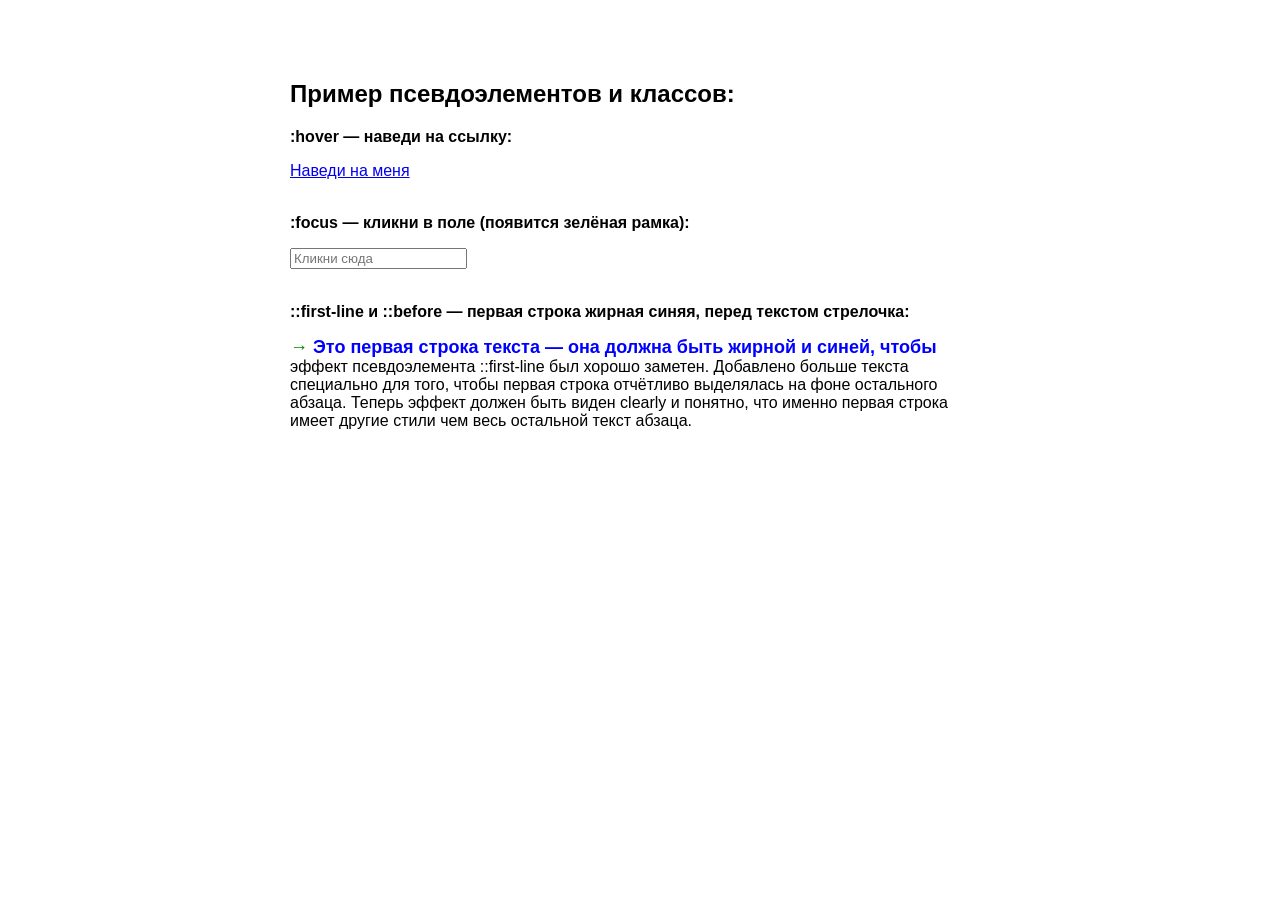
<file: public_html/4/CSS_Doklad/4_Psevdoklassy/index.html>
<!DOCTYPE html>
<html lang="ru">
<head>
    <meta charset="UTF-8">
    <title>Псевдоклассы и псевдоэлементы</title>
    <link rel="stylesheet" href="style.css">
</head>
<body>
    <h2>Пример псевдоэлементов и классов:</h2>

    <!-- 1. Псевдокласс :hover -->
    <p><strong>:hover — наведи на ссылку:</strong></p>
    <a href="#">Наведи на меня</a><br><br>

    <!-- 2. Псевдокласс :focus -->
    <p><strong>:focus — кликни в поле (появится зелёная рамка):</strong></p>
    <input type="text" placeholder="Кликни сюда"><br><br>

    <!-- 3. Псевдоэлементы ::before и ::first-line -->
    <p><strong>::first-line и ::before — первая строка жирная синяя, перед текстом стрелочка:</strong></p>
    <p class="text">
        Это первая строка текста — она должна быть жирной и синей, чтобы эффект псевдоэлемента ::first-line 
        был хорошо заметен. Добавлено больше текста специально для того, чтобы первая строка отчётливо 
        выделялась на фоне остального абзаца. Теперь эффект должен быть виден clearly и понятно, что 
        именно первая строка имеет другие стили чем весь остальной текст абзаца.
    </p>
</body>
</html>
</file>
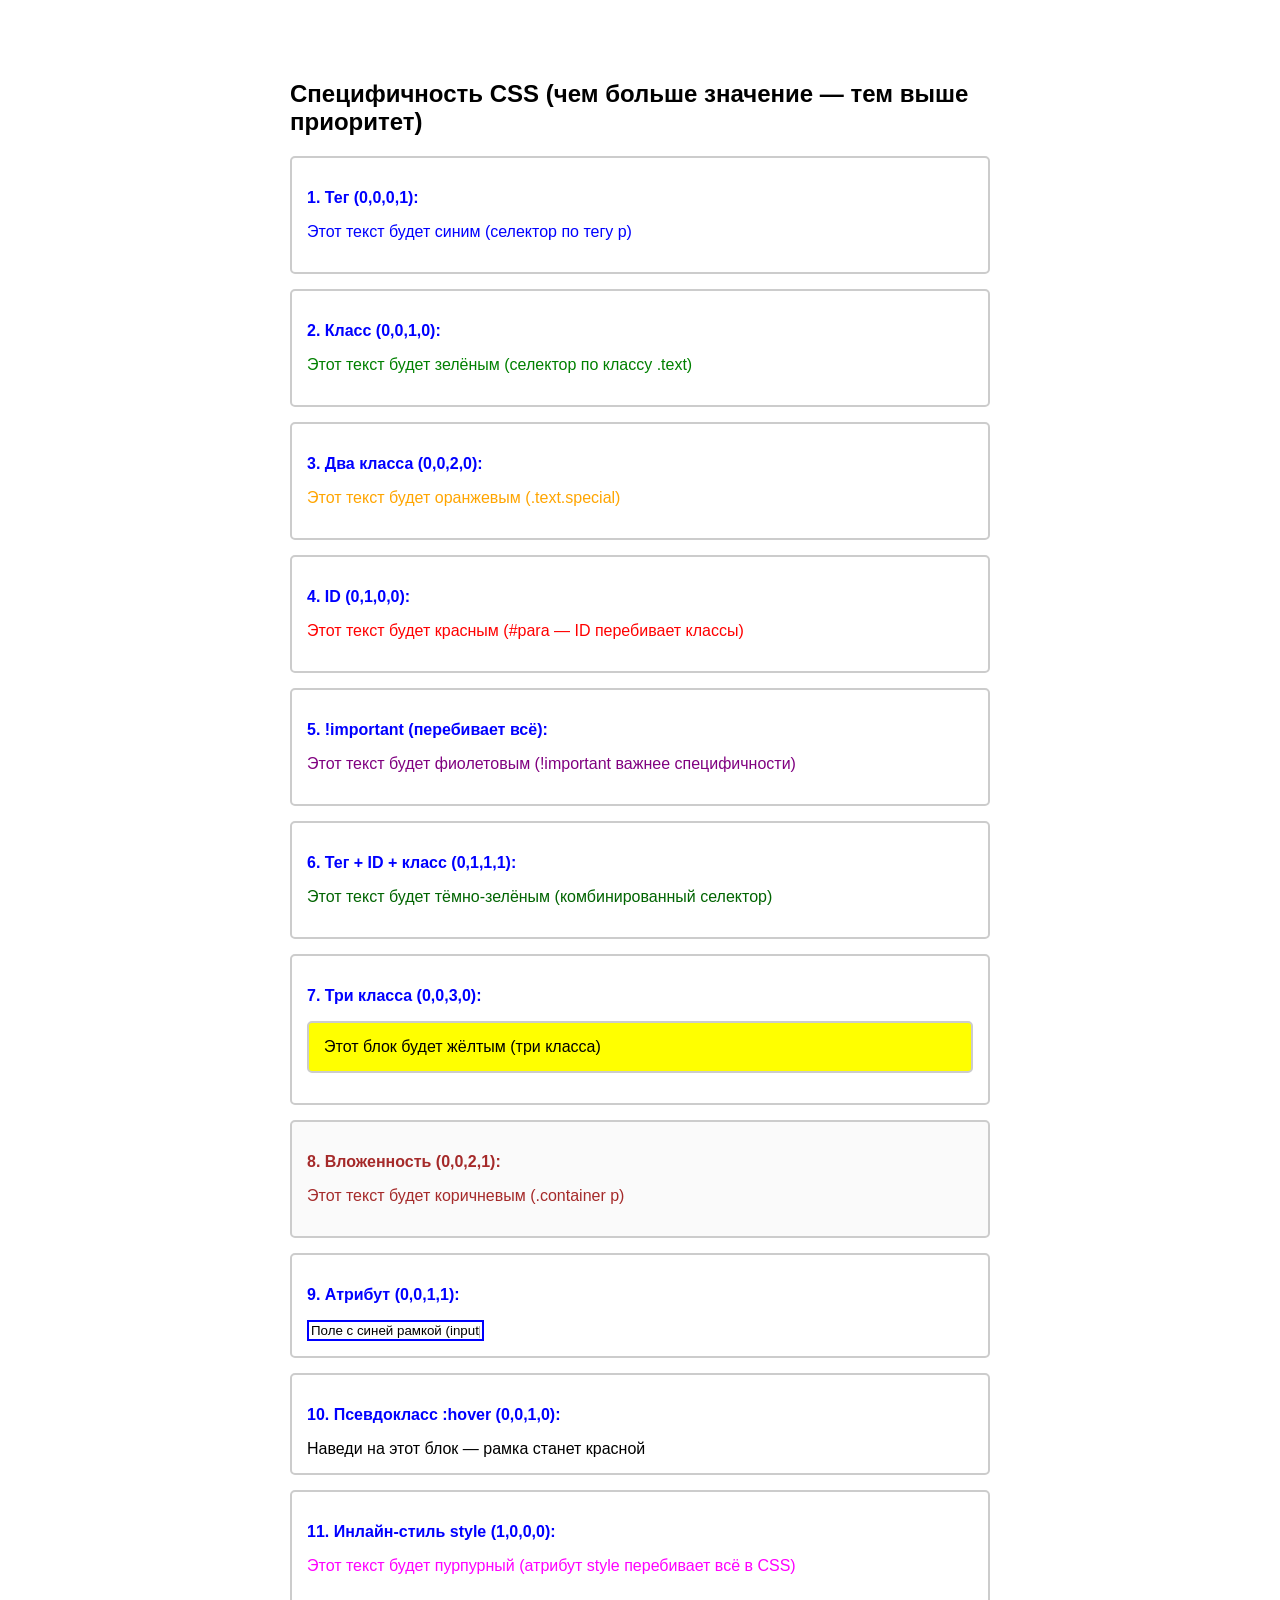
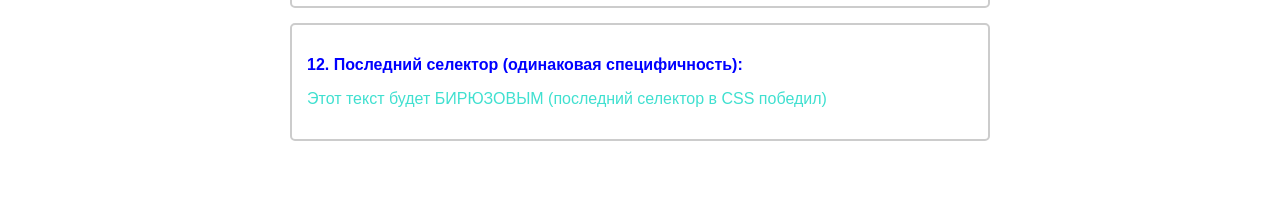
<file: public_html/4/CSS_Doklad/5_Specifichnost/index.html>
<!DOCTYPE html>
<html lang="ru">
<head>
    <meta charset="UTF-8">
    <title>Специфичность</title>
    <link rel="stylesheet" href="style.css">
</head>
<body>
    <h2>Специфичность CSS (чем больше значение — тем выше приоритет)</h2>
    
    <div class="box">
        <p><strong>1. Тег (0,0,0,1):</strong></p>
        <p>Этот текст будет синим (селектор по тегу p)</p>
    </div>
    
    <div class="box">
        <p><strong>2. Класс (0,0,1,0):</strong></p>
        <p class="text">Этот текст будет зелёным (селектор по классу .text)</p>
    </div>
    
    <div class="box">
        <p><strong>3. Два класса (0,0,2,0):</strong></p>
        <p class="text special">Этот текст будет оранжевым (.text.special)</p>
    </div>
    
    <div class="box">
        <p><strong>4. ID (0,1,0,0):</strong></p>
        <p id="para">Этот текст будет красным (#para — ID перебивает классы)</p>
    </div>
    
    <div class="box">
        <p><strong>5. !important (перебивает всё):</strong></p>
        <p class="important">Этот текст будет фиолетовым (!important важнее специфичности)</p>
    </div>
    
    <div class="box">
        <p><strong>6. Тег + ID + класс (0,1,1,1):</strong></p>
        <p id="main" class="highlight">Этот текст будет тёмно-зелёным (комбинированный селектор)</p>
    </div>
    
    <div class="box">
        <p><strong>7. Три класса (0,0,3,0):</strong></p>
        <div class="box active selected">Этот блок будет жёлтым (три класса)</div>
    </div>
    
    <div class="container">
        <p><strong>8. Вложенность (0,0,2,1):</strong></p>
        <p>Этот текст будет коричневым (.container p)</p>
    </div>
    
    <div class="box">
        <p><strong>9. Атрибут (0,0,1,1):</strong></p>
        <input type="text" value="Поле с синей рамкой (input[type='text'])">
    </div>
    
    <div class="box">
        <p><strong>10. Псевдокласс :hover (0,0,1,0):</strong></p>
        <div>Наведи на этот блок — рамка станет красной</div>
    </div>
	
    <div class="box">
        <p><strong>11. Инлайн-стиль style (1,0,0,0):</strong></p>
        <p class="inline-test" style="color: magenta;">Этот текст будет пурпурный (атрибут style перебивает всё в CSS)</p>
    </div>
    
    <div class="box">
        <p><strong>12. Последний селектор (одинаковая специфичность):</strong></p>
        <p class="last-selector">Этот текст будет БИРЮЗОВЫМ (последний селектор в CSS победил)</p>
    </div>
</body>
</html>
</file>
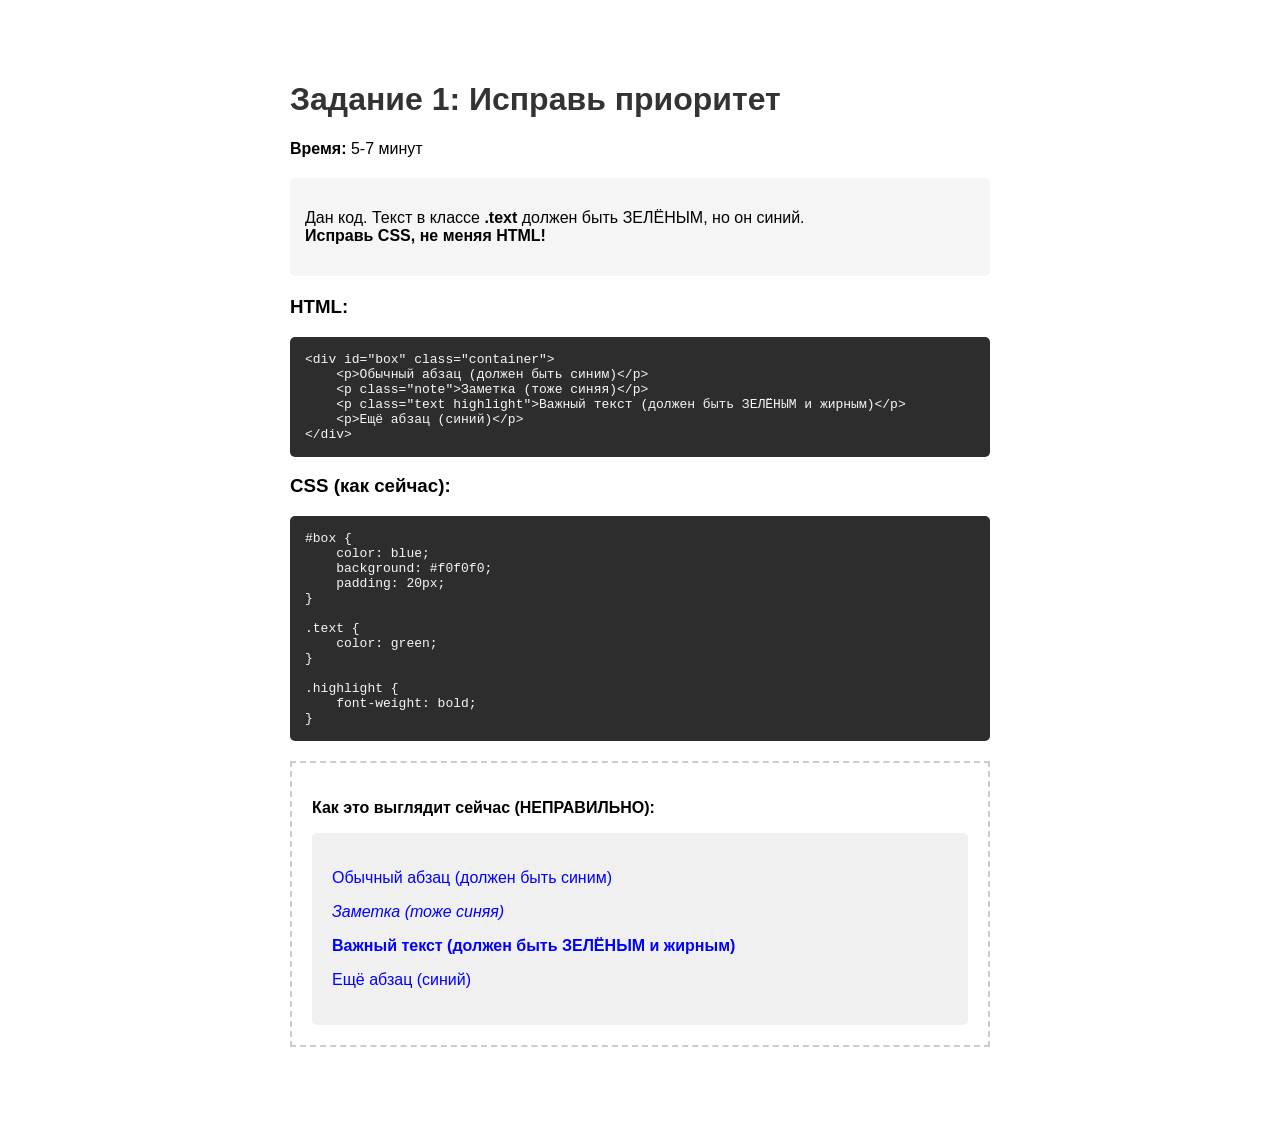
<file: public_html/4/CSS_Doklad/Zadania/1/index.html>
<!DOCTYPE html>
<html lang="ru">
<head>
    <meta charset="UTF-8">
    <title>Задание 1: Исправь приоритет</title>
    <style>
        body { font-family: sans-serif; max-width: 700px; margin: 40px auto; padding: 20px; }
        h1 { color: #333; }
        .task { background: #f5f5f5; padding: 15px; border-radius: 5px; margin: 20px 0; }
        .code { background: #2d2d2d; color: #f8f8f2; padding: 15px; border-radius: 5px; font-family: monospace; white-space: pre; }
        .preview { border: 2px dashed #ccc; padding: 20px; margin: 20px 0; }
        
        /* Стили для превью */
        #box {
            color: blue;
            background: #f0f0f0;
            padding: 20px;
            border-radius: 5px;
        }
        .text {
            color: green;
        }
        .highlight {
            font-weight: bold;
        }
        .note {
            font-style: italic;
            margin: 10px 0;
        }
    </style>
</head>
<body>
    <h1>Задание 1: Исправь приоритет</h1>
    <p><strong>Время:</strong> 5-7 минут</p>
    
    <div class="task">
        <p>Дан код. Текст в классе <strong>.text</strong> должен быть ЗЕЛЁНЫМ, но он синий.<br>
        <strong>Исправь CSS, не меняя HTML!</strong></p>
    </div>
    
    <h3>HTML:</h3>
    <div class="code">&lt;div id="box" class="container"&gt;
    &lt;p&gt;Обычный абзац (должен быть синим)&lt;/p&gt;
    &lt;p class="note"&gt;Заметка (тоже синяя)&lt;/p&gt;
    &lt;p class="text highlight"&gt;Важный текст (должен быть ЗЕЛЁНЫМ и жирным)&lt;/p&gt;
    &lt;p&gt;Ещё абзац (синий)&lt;/p&gt;
&lt;/div&gt;</div>
    
    <h3>CSS (как сейчас):</h3>
    <div class="code">#box {
    color: blue;
    background: #f0f0f0;
    padding: 20px;
}

.text {
    color: green;
}

.highlight {
    font-weight: bold;
}</div>
    
    <div class="preview">
        <p><strong>Как это выглядит сейчас (НЕПРАВИЛЬНО):</strong></p>
        <div id="box">
            <p>Обычный абзац (должен быть синим)</p>
            <p class="note">Заметка (тоже синяя)</p>
            <p class="text highlight" style="color: blue;">Важный текст (должен быть ЗЕЛЁНЫМ и жирным)</p>
            <p>Ещё абзац (синий)</p>
        </div>
    </div>
</body>
</html>
</file>
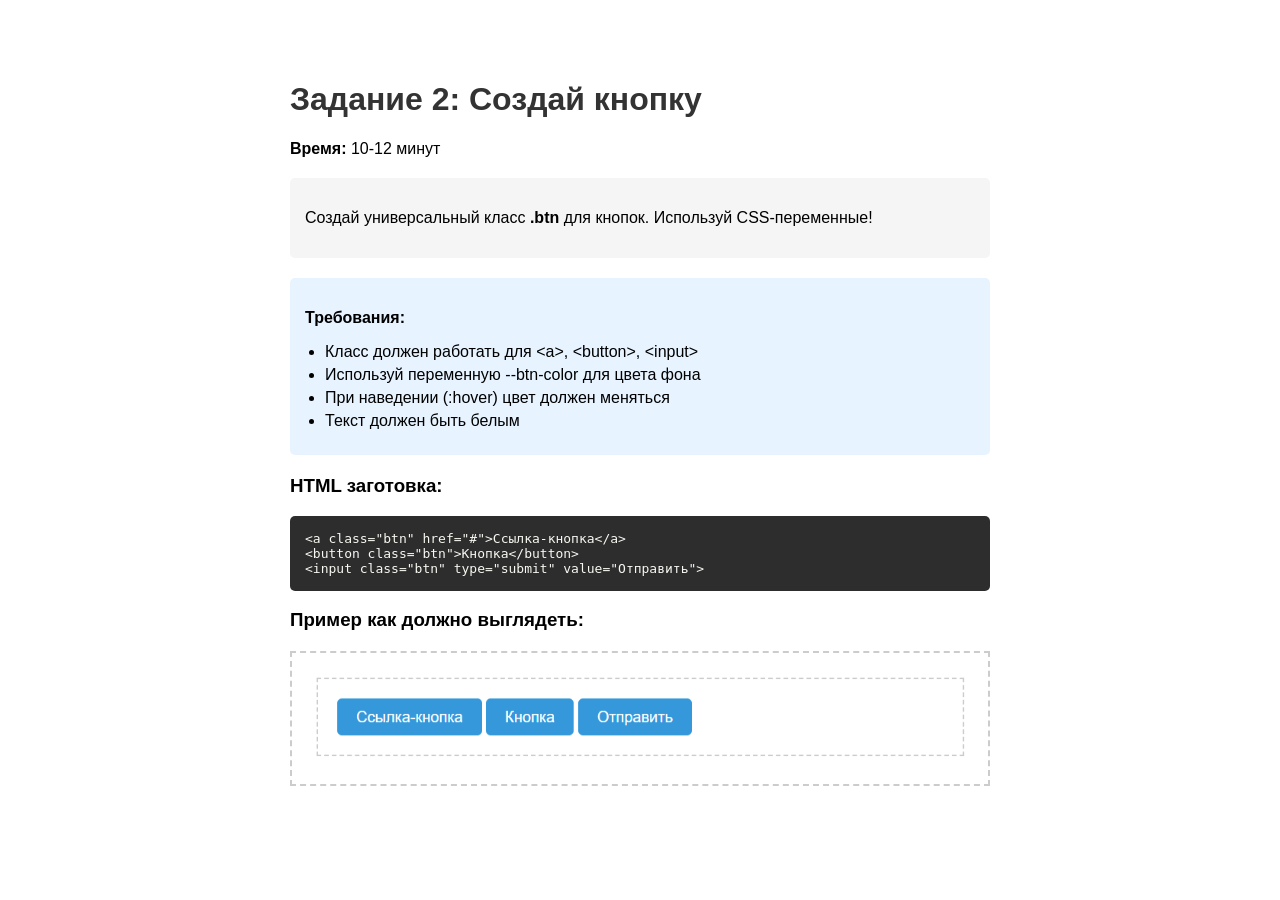
<file: public_html/4/CSS_Doklad/Zadania/2/index.html>
<!DOCTYPE html>
<html lang="ru">
<head>
    <meta charset="UTF-8">
    <title>Задание 2: Создай кнопку</title>
    <style>
        body { font-family: sans-serif; max-width: 700px; margin: 40px auto; padding: 20px; }
        h1 { color: #333; }
        .task { background: #f5f5f5; padding: 15px; border-radius: 5px; margin: 20px 0; }
        .code { background: #2d2d2d; color: #f8f8f2; padding: 15px; border-radius: 5px; font-family: monospace; white-space: pre; }
        .requirements { background: #e7f3ff; padding: 15px; border-radius: 5px; margin: 20px 0; }
        .requirements ul { margin: 10px 0; padding-left: 20px; }
        .requirements li { margin: 5px 0; }
        .example-img { 
            border: 2px dashed #ccc; 
            padding: 20px; 
            margin: 20px 0; 
            text-align: center;
        }
        .example-img img {
            max-width: 100%;
            height: auto;
        }
    </style>
</head>
<body>
    <h1>Задание 2: Создай кнопку</h1>
    <p><strong>Время:</strong> 10-12 минут</p>
    
    <div class="task">
        <p>Создай универсальный класс <strong>.btn</strong> для кнопок. Используй CSS-переменные!</p>
    </div>
    
    <div class="requirements">
        <p><strong>Требования:</strong></p>
        <ul>
            <li>Класс должен работать для &lt;a&gt;, &lt;button&gt;, &lt;input&gt;</li>
            <li>Используй переменную --btn-color для цвета фона</li>
            <li>При наведении (:hover) цвет должен меняться</li>
            <li>Текст должен быть белым</li>
        </ul>
    </div>
    
    <h3>HTML заготовка:</h3>
    <div class="code">&lt;a class="btn" href="#"&gt;Ссылка-кнопка&lt;/a&gt;
&lt;button class="btn"&gt;Кнопка&lt;/button&gt;
&lt;input class="btn" type="submit" value="Отправить"&gt;</div>
    
    <h3>Пример как должно выглядеть:</h3>
    <div class="example-img">
        <img src="example.png" alt="Пример кнопок">
    </div>
</body>
</html>
</file>
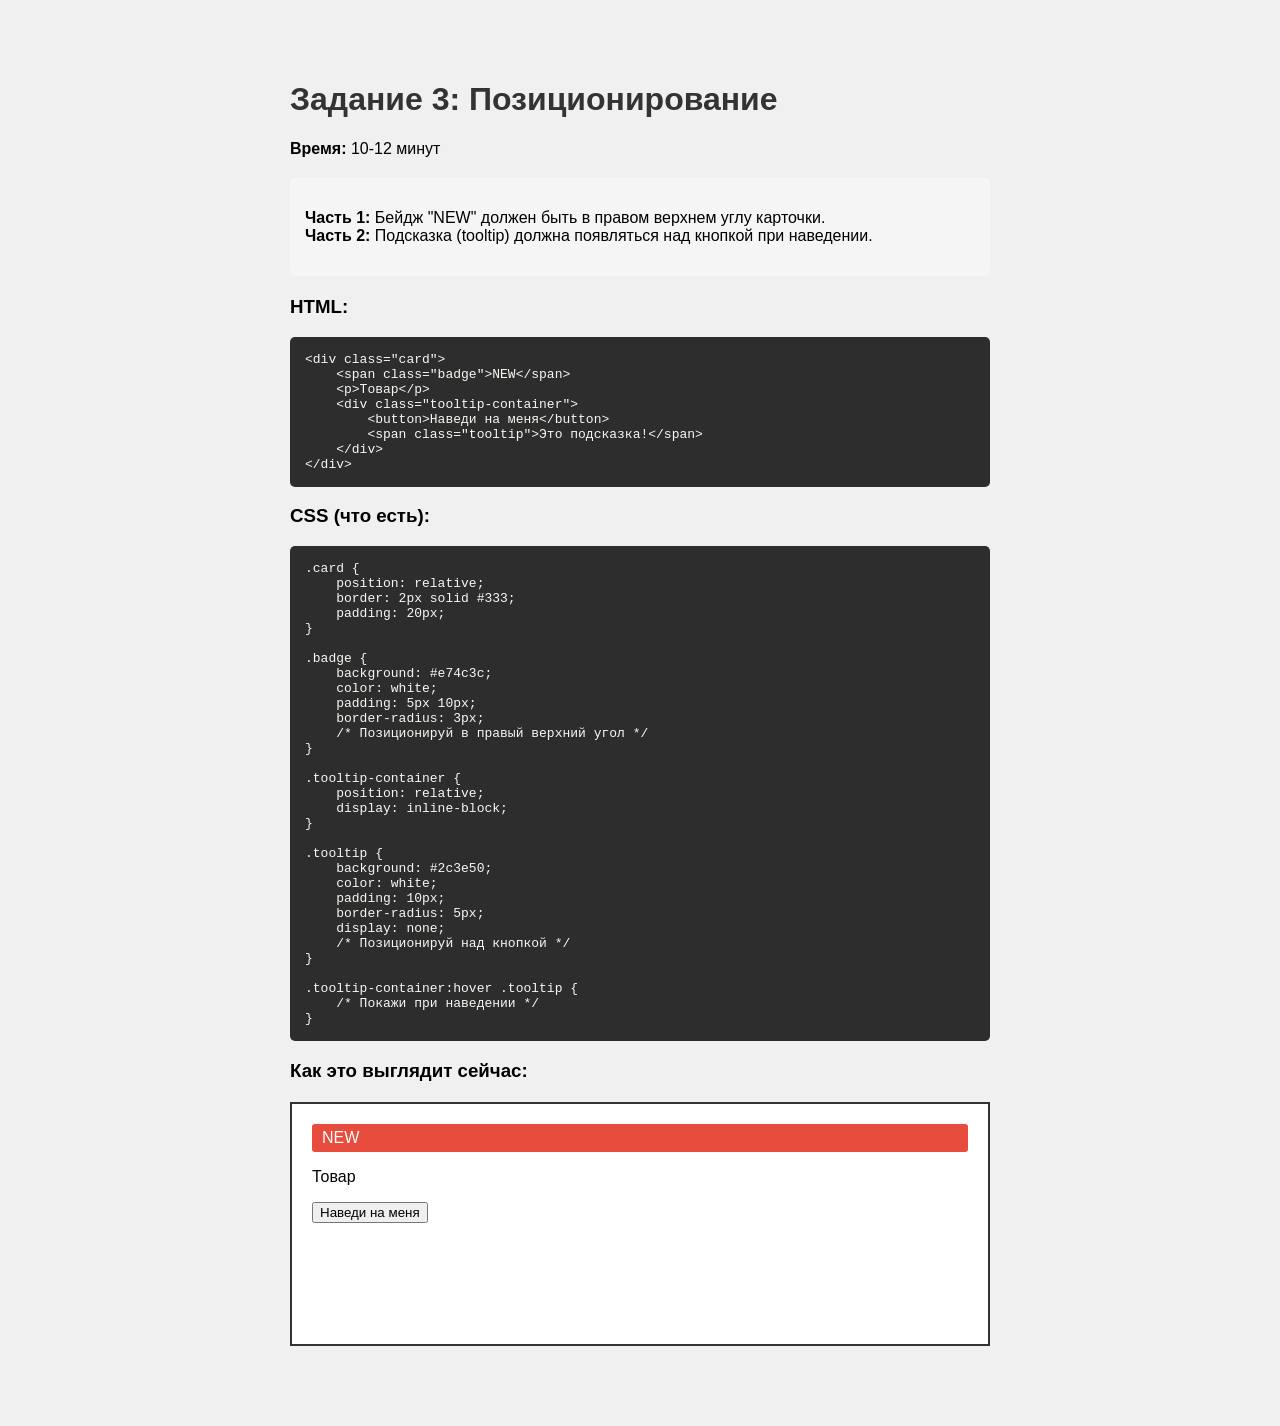
<file: public_html/4/CSS_Doklad/Zadania/3/index.html>
<!DOCTYPE html>
<html lang="ru">
<head>
    <meta charset="UTF-8">
    <title>Задание 3: Позиционирование</title>
    <style>
        body { 
            font-family: sans-serif; 
            max-width: 700px; 
            margin: 40px auto; 
            padding: 20px;
            background: #f0f0f0;
        }
        h1 { color: #333; }
        .task { background: #f5f5f5; padding: 15px; border-radius: 5px; margin: 20px 0; }
        .code { background: #2d2d2d; color: #f8f8f2; padding: 15px; border-radius: 5px; font-family: monospace; white-space: pre; }
        
        .example-box {
            border: 2px solid #333;
            padding: 20px;
            margin: 20px 0;
            background: white;
            min-height: 200px;
            position: relative;
        }
        
        .badge-problem {
            background: #e74c3c;
            color: white;
            padding: 5px 10px;
            border-radius: 3px;
        }
    </style>
</head>
<body>
    <h1>Задание 3: Позиционирование</h1>
    <p><strong>Время:</strong> 10-12 минут</p>
    
    <div class="task">
        <p><strong>Часть 1:</strong> Бейдж "NEW" должен быть в правом верхнем углу карточки.<br>
        <strong>Часть 2:</strong> Подсказка (tooltip) должна появляться над кнопкой при наведении.</p>
    </div>
    
    <h3>HTML:</h3>
    <div class="code">&lt;div class="card"&gt;
    &lt;span class="badge"&gt;NEW&lt;/span&gt;
    &lt;p&gt;Товар&lt;/p&gt;
    &lt;div class="tooltip-container"&gt;
        &lt;button&gt;Наведи на меня&lt;/button&gt;
        &lt;span class="tooltip"&gt;Это подсказка!&lt;/span&gt;
    &lt;/div&gt;
&lt;/div&gt;</div>
    
    <h3>CSS (что есть):</h3>
    <div class="code">.card {
    position: relative;
    border: 2px solid #333;
    padding: 20px;
}

.badge {
    background: #e74c3c;
    color: white;
    padding: 5px 10px;
    border-radius: 3px;
    /* Позиционируй в правый верхний угол */
}

.tooltip-container {
    position: relative;
    display: inline-block;
}

.tooltip {
    background: #2c3e50;
    color: white;
    padding: 10px;
    border-radius: 5px;
    display: none;
    /* Позиционируй над кнопкой */
}

.tooltip-container:hover .tooltip {
    /* Покажи при наведении */
}</div>
    
    <h3>Как это выглядит сейчас:</h3>
    <div class="example-box">
        <div class="badge-problem">NEW</div>
        <p>Товар</p>
        <button>Наведи на меня</button>
    </div>
</body>
</html>
</file>
<file: public_html/4/CSS_Doklad/4_Psevdoklassy/style.css>
body {
    font-family: sans-serif;
    max-width: 700px;
    margin: 40px auto;
    padding: 20px;
}

/* 1. Псевдокласс :hover (одна точка) */
/* Меняет цвет при наведении мыши */
a:hover {
    color: red;
}

/* 2. Псевдокласс :focus (одна точка) */
/* Меняет рамку, когда поле активно */
input:focus {
    border: 2px solid green;
    outline: none;
}

/* 3. Псевдоэлемент ::first-line (две точки) */
/* Стилизует только первую строку абзаца */
.text::first-line {
    font-weight: bold;
    color: blue;
	font-size: 18px;
}

/* 4. Псевдоэлемент ::before (две точки) */
/* Добавляет контент перед текстом */
.text::before {
    content: "→ ";
    color: green;
}
</file>
<file: public_html/4/CSS_Doklad/5_Specifichnost/style.css>
body {
    font-family: sans-serif;
    max-width: 700px;
    margin: 40px auto;
    padding: 20px;
}

.box {
    padding: 15px;
    margin: 15px 0;
    border: 2px solid #ccc;
    border-radius: 5px;
}

.container {
    padding: 15px;
    margin: 15px 0;
    border: 2px solid #ccc;
    border-radius: 5px;
    background: #fafafa;
}

/* 1. Тег — 0,0,0,1 */
p {
    color: blue;
}

/* 2. Класс — 0,0,1,0 */
.text {
    color: green;
}

/* 3. Два класса — 0,0,2,0 */
.text.special {
    color: orange;
}

/* 4. ID — 0,1,0,0 */
#para {
    color: red;
}

/* 5. !important — перебивает всё */
p.important {
    color: purple !important;
}

/* 6. Тег + ID + класс — 0,1,1,1 */
p#main.highlight {
    color: darkgreen;
}

/* 7. Три класса — 0,0,3,0 */
.box.active.selected {
    background: yellow;
}

/* 8. Вложенность — 0,0,2,1 */
.container p {
    color: brown;
}

/* 9. Селектор атрибута — 0,0,1,1 */
input[type="text"] {
    border: 2px solid blue;
}

/* 10. Псевдокласс — 0,0,1,0 */
.box:hover {
    border-color: red;
}

/* 11. Инлайн-стиль — 1,0,0,0 (в HTML атрибут style) */
.inline-test {
    color: navy;  /* НЕ РАБОТАЕТ — style в HTML перебивает */
}

/* 12. Последний селектор — одинаковая специфичность */
.last-selector {
    color: coral;  /* Первый селектор */
}

.last-selector {
    color: turquoise;  /* Второй селектор — ПОБЕДИЛ (ниже в CSS) */
}
</file>
